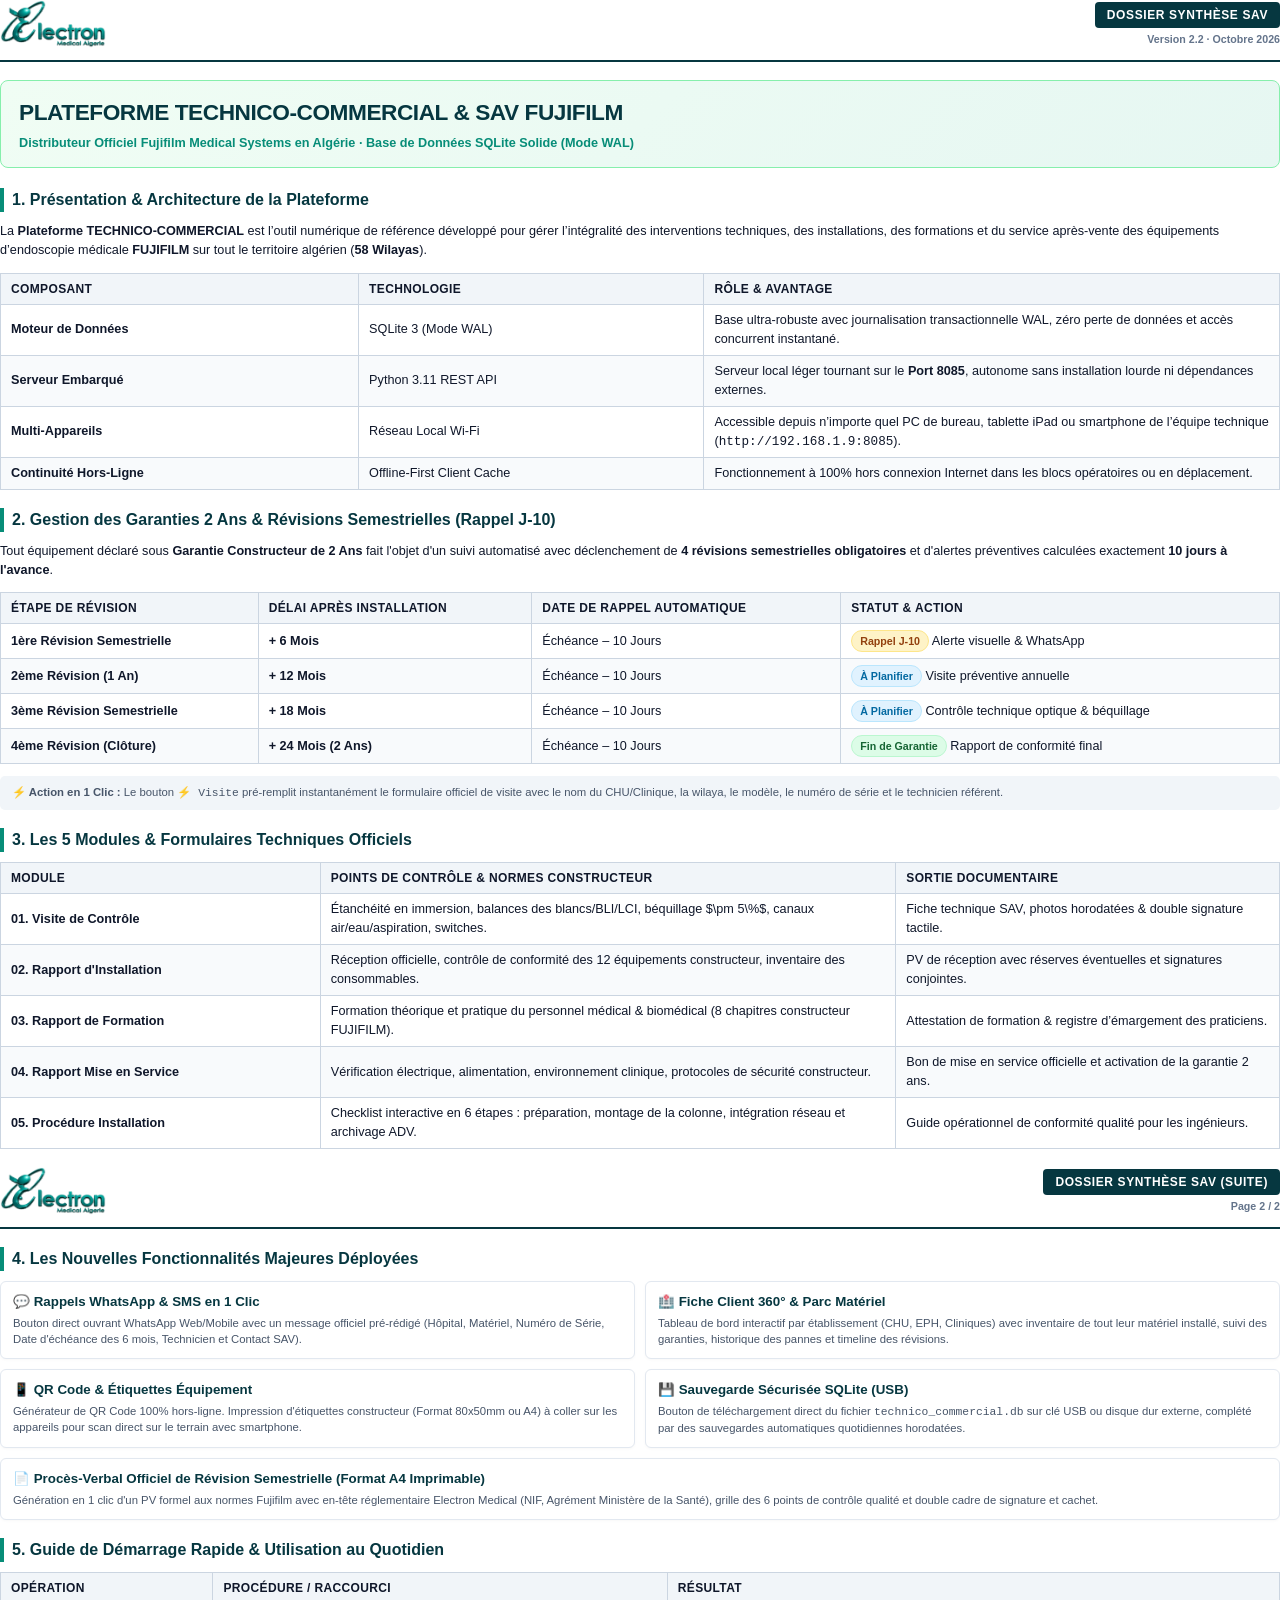
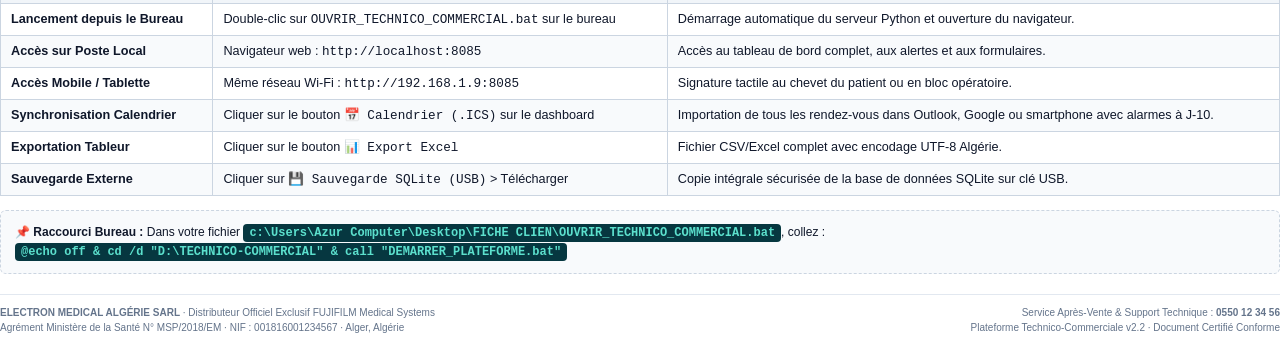
<file: RESUME_PLATEFORME_TECHNICO_COMMERCIAL.html>
<!DOCTYPE html>
<html lang="fr">
<head>
  <meta charset="utf-8">
  <title>Résumé Officiel — Plateforme Technico-Commercial & SAV Fujifilm</title>
  <style>
    @page {
      size: A4 portrait;
      margin: 14mm 16mm;
    }
    * {
      box-sizing: border-box;
      -webkit-print-color-adjust: exact;
      print-color-adjust: exact;
    }
    body {
      font-family: 'Segoe UI', -apple-system, BlinkMacSystemFont, Roboto, Helvetica, Arial, sans-serif;
      color: #0f172a;
      background: #ffffff;
      margin: 0;
      padding: 0;
      font-size: 11pt;
      line-height: 1.5;
    }
    
    /* En-tête officiel */
    .header-banner {
      display: flex;
      justify-content: space-between;
      align-items: center;
      border-bottom: 2.5px solid #063740;
      padding-bottom: 12px;
      margin-bottom: 18px;
    }
    .logos-left {
      display: flex;
      align-items: center;
      gap: 14px;
    }
    .logo-em {
      height: 48px;
      object-fit: contain;
    }
    .divider {
      width: 1.5px;
      height: 38px;
      background: #cbd5e1;
    }
    .logo-fuji {
      height: 24px;
      object-fit: contain;
    }
    .company-sub {
      font-size: 8pt;
      color: #475569;
      margin-top: 3px;
      line-height: 1.3;
    }
    .doc-badge-right {
      text-align: right;
    }
    .doc-badge-pill {
      display: inline-block;
      background: #063740;
      color: #ffffff;
      font-size: 9pt;
      font-weight: 800;
      padding: 4px 12px;
      border-radius: 4px;
      letter-spacing: 0.05em;
    }
    .doc-version {
      font-size: 8pt;
      color: #64748b;
      margin-top: 3px;
      font-weight: 600;
    }

    /* Titre Principal */
    .hero-title-box {
      background: linear-gradient(135deg, #f0fdf4 0%, #e6f7f2 100%);
      border: 1.5px solid #86efac;
      border-radius: 8px;
      padding: 14px 18px;
      margin-bottom: 20px;
    }
    .hero-title-box h1 {
      margin: 0 0 5px 0;
      color: #063740;
      font-size: 17pt;
      letter-spacing: -0.02em;
    }
    .hero-title-box p {
      margin: 0;
      color: #078d78;
      font-size: 9.5pt;
      font-weight: 700;
    }

    /* Sections */
    .section {
      margin-bottom: 18px;
      page-break-inside: avoid;
    }
    .section-title {
      font-size: 12pt;
      font-weight: 800;
      color: #063740;
      border-left: 4px solid #078d78;
      padding-left: 8px;
      margin-bottom: 10px;
      display: flex;
      align-items: center;
      gap: 6px;
    }

    /* Tableaux */
    table {
      width: 100%;
      border-collapse: collapse;
      font-size: 9.5pt;
      margin-bottom: 12px;
    }
    th, td {
      border: 1px solid #cbd5e1;
      padding: 6px 10px;
      text-align: left;
      vertical-align: middle;
    }
    th {
      background: #f1f5f9;
      color: #0f172a;
      font-weight: 800;
      font-size: 9pt;
      text-transform: uppercase;
      letter-spacing: 0.03em;
    }
    tr:nth-child(even) td {
      background: #f8fafc;
    }

    /* Badges */
    .badge {
      display: inline-block;
      padding: 2px 8px;
      border-radius: 12px;
      font-size: 8pt;
      font-weight: 800;
      white-space: nowrap;
    }
    .badge-urgent { background: #fef3c7; color: #92400e; border: 1px solid #fde68a; }
    .badge-retard { background: #fee2e2; color: #991b1b; border: 1px solid #fca5a5; }
    .badge-success { background: #dcfce7; color: #166534; border: 1px solid #bbf7d0; }
    .badge-info { background: #e0f2fe; color: #0369a1; border: 1px solid #bae6fd; }
    .badge-dark { background: #0f172a; color: #ffffff; }

    /* Grille de cartes */
    .cards-grid {
      display: grid;
      grid-template-columns: repeat(2, 1fr);
      gap: 10px;
      margin-bottom: 12px;
    }
    .feature-card {
      border: 1px solid #e2e8f0;
      border-radius: 6px;
      padding: 10px 12px;
      background: #ffffff;
      box-shadow: 0 1px 3px rgba(0,0,0,0.03);
    }
    .feature-card h4 {
      margin: 0 0 4px 0;
      font-size: 10pt;
      color: #063740;
      display: flex;
      align-items: center;
      gap: 6px;
    }
    .feature-card p {
      margin: 0;
      font-size: 8.5pt;
      color: #475569;
      line-height: 1.4;
    }

    /* Cadre de démarrage rapide */
    .quick-start-box {
      background: #f8fafc;
      border: 1.5px dashed #cbd5e1;
      border-radius: 6px;
      padding: 12px 14px;
      font-size: 9pt;
      margin-top: 14px;
      page-break-inside: avoid;
    }
    .quick-start-box code {
      background: #063740;
      color: #5ce0cd;
      padding: 2px 6px;
      border-radius: 4px;
      font-family: Consolas, monospace;
      font-weight: 700;
    }

    /* Footer */
    .doc-footer {
      border-top: 1px solid #e2e8f0;
      padding-top: 10px;
      margin-top: 20px;
      display: flex;
      justify-content: space-between;
      font-size: 7.5pt;
      color: #64748b;
    }

    .page-break {
      page-break-before: always;
    }
  </style>
</head>
<body>

  <!-- EN-TÊTE OFFICIEL -->
  <div class="header-banner">
    <div class="logos-left">
      <img src="assets/electron-medical-logo.png" alt="Electron Medical Algérie" class="logo-em">
    </div>
    <div class="doc-badge-right">
      <span class="doc-badge-pill">DOSSIER SYNTHÈSE SAV</span>
      <div class="doc-version">Version 2.2 · Octobre 2026</div>
    </div>
  </div>

  <!-- TITRE PRINCIPAL -->
  <div class="hero-title-box">
    <h1>PLATEFORME TECHNICO-COMMERCIAL & SAV FUJIFILM</h1>
    <p>Distributeur Officiel Fujifilm Medical Systems en Algérie · Base de Données SQLite Solide (Mode WAL)</p>
  </div>

  <!-- SECTION 1 : VUE D'ENSEMBLE & ARCHITECTURE -->
  <div class="section">
    <div class="section-title">1. Présentation & Architecture de la Plateforme</div>
    <p style="font-size: 9.5pt; margin-top: 0;">
      La <b>Plateforme TECHNICO-COMMERCIAL</b> est l’outil numérique de référence développé pour gérer l’intégralité des interventions techniques, des installations, des formations et du service après-vente des équipements d’endoscopie médicale <b>FUJIFILM</b> sur tout le territoire algérien (<b>58 Wilayas</b>).
    </p>
    <table>
      <thead>
        <tr>
          <th style="width: 28%;">Composant</th>
          <th style="width: 27%;">Technologie</th>
          <th style="width: 45%;">Rôle & Avantage</th>
        </tr>
      </thead>
      <tbody>
        <tr>
          <td><b>Moteur de Données</b></td>
          <td>SQLite 3 (Mode WAL)</td>
          <td>Base ultra-robuste avec journalisation transactionnelle WAL, zéro perte de données et accès concurrent instantané.</td>
        </tr>
        <tr>
          <td><b>Serveur Embarqué</b></td>
          <td>Python 3.11 REST API</td>
          <td>Serveur local léger tournant sur le <b>Port 8085</b>, autonome sans installation lourde ni dépendances externes.</td>
        </tr>
        <tr>
          <td><b>Multi-Appareils</b></td>
          <td>Réseau Local Wi-Fi</td>
          <td>Accessible depuis n’importe quel PC de bureau, tablette iPad ou smartphone de l’équipe technique (<code>http://192.168.1.9:8085</code>).</td>
        </tr>
        <tr>
          <td><b>Continuité Hors-Ligne</b></td>
          <td>Offline-First Client Cache</td>
          <td>Fonctionnement à 100% hors connexion Internet dans les blocs opératoires ou en déplacement.</td>
        </tr>
      </tbody>
    </table>
  </div>

  <!-- SECTION 2 : GARANTIE 2 ANS & RÉVISIONS 6 MOIS -->
  <div class="section">
    <div class="section-title">2. Gestion des Garanties 2 Ans & Révisions Semestrielles (Rappel J-10)</div>
    <p style="font-size: 9.5pt; margin-top: 0;">
      Tout équipement déclaré sous <b>Garantie Constructeur de 2 Ans</b> fait l'objet d'un suivi automatisé avec déclenchement de <b>4 révisions semestrielles obligatoires</b> et d'alertes préventives calculées exactement <b>10 jours à l'avance</b>.
    </p>
    <table>
      <thead>
        <tr>
          <th>Étape de Révision</th>
          <th>Délai après Installation</th>
          <th>Date de Rappel Automatique</th>
          <th>Statut & Action</th>
        </tr>
      </thead>
      <tbody>
        <tr>
          <td><b>1ère Révision Semestrielle</b></td>
          <td><b>+ 6 Mois</b></td>
          <td>Échéance – 10 Jours</td>
          <td><span class="badge badge-urgent">Rappel J-10</span> Alerte visuelle & WhatsApp</td>
        </tr>
        <tr>
          <td><b>2ème Révision (1 An)</b></td>
          <td><b>+ 12 Mois</b></td>
          <td>Échéance – 10 Jours</td>
          <td><span class="badge badge-info">À Planifier</span> Visite préventive annuelle</td>
        </tr>
        <tr>
          <td><b>3ème Révision Semestrielle</b></td>
          <td><b>+ 18 Mois</b></td>
          <td>Échéance – 10 Jours</td>
          <td><span class="badge badge-info">À Planifier</span> Contrôle technique optique & béquillage</td>
        </tr>
        <tr>
          <td><b>4ème Révision (Clôture)</b></td>
          <td><b>+ 24 Mois (2 Ans)</b></td>
          <td>Échéance – 10 Jours</td>
          <td><span class="badge badge-success">Fin de Garantie</span> Rapport de conformité final</td>
        </tr>
      </tbody>
    </table>
    <div style="font-size: 8.5pt; color: #475569; background: #f1f5f9; padding: 8px 12px; border-radius: 5px;">
      <b>⚡ Action en 1 Clic :</b> Le bouton <code>⚡ Visite</code> pré-remplit instantanément le formulaire officiel de visite avec le nom du CHU/Clinique, la wilaya, le modèle, le numéro de série et le technicien référent.
    </div>
  </div>

  <!-- SECTION 3 : LES 5 MODULES OFFICIELS -->
  <div class="section">
    <div class="section-title">3. Les 5 Modules & Formulaires Techniques Officiels</div>
    <table>
      <thead>
        <tr>
          <th style="width: 25%;">Module</th>
          <th style="width: 45%;">Points de Contrôle & Normes Constructeur</th>
          <th style="width: 30%;">Sortie Documentaire</th>
        </tr>
      </thead>
      <tbody>
        <tr>
          <td><b>01. Visite de Contrôle</b></td>
          <td>Étanchéité en immersion, balances des blancs/BLI/LCI, béquillage $\pm 5\%$, canaux air/eau/aspiration, switches.</td>
          <td>Fiche technique SAV, photos horodatées & double signature tactile.</td>
        </tr>
        <tr>
          <td><b>02. Rapport d'Installation</b></td>
          <td>Réception officielle, contrôle de conformité des 12 équipements constructeur, inventaire des consommables.</td>
          <td>PV de réception avec réserves éventuelles et signatures conjointes.</td>
        </tr>
        <tr>
          <td><b>03. Rapport de Formation</b></td>
          <td>Formation théorique et pratique du personnel médical & biomédical (8 chapitres constructeur FUJIFILM).</td>
          <td>Attestation de formation & registre d’émargement des praticiens.</td>
        </tr>
        <tr>
          <td><b>04. Rapport Mise en Service</b></td>
          <td>Vérification électrique, alimentation, environnement clinique, protocoles de sécurité constructeur.</td>
          <td>Bon de mise en service officielle et activation de la garantie 2 ans.</td>
        </tr>
        <tr>
          <td><b>05. Procédure Installation</b></td>
          <td>Checklist interactive en 6 étapes : préparation, montage de la colonne, intégration réseau et archivage ADV.</td>
          <td>Guide opérationnel de conformité qualité pour les ingénieurs.</td>
        </tr>
      </tbody>
    </table>
  </div>

  <div class="page-break"></div>

  <!-- EN-TÊTE PAGE 2 -->
  <div class="header-banner">
    <div class="logos-left">
      <img src="assets/electron-medical-logo.png" alt="Electron Medical Algérie" class="logo-em">
    </div>
    <div class="doc-badge-right">
      <span class="doc-badge-pill">DOSSIER SYNTHÈSE SAV (SUITE)</span>
      <div class="doc-version">Page 2 / 2</div>
    </div>
  </div>

  <!-- SECTION 4 : LES 5 NOUVELLES FONCTIONNALITÉS DÉPLOYÉES -->
  <div class="section">
    <div class="section-title">4. Les Nouvelles Fonctionnalités Majeures Déployées</div>
    <div class="cards-grid">
      <div class="feature-card">
        <h4>💬 Rappels WhatsApp & SMS en 1 Clic</h4>
        <p>Bouton direct ouvrant WhatsApp Web/Mobile avec un message officiel pré-rédigé (Hôpital, Matériel, Numéro de Série, Date d'échéance des 6 mois, Technicien et Contact SAV).</p>
      </div>
      <div class="feature-card">
        <h4>🏥 Fiche Client 360° & Parc Matériel</h4>
        <p>Tableau de bord interactif par établissement (CHU, EPH, Cliniques) avec inventaire de tout leur matériel installé, suivi des garanties, historique des pannes et timeline des révisions.</p>
      </div>
      <div class="feature-card">
        <h4>📱 QR Code & Étiquettes Équipement</h4>
        <p>Générateur de QR Code 100% hors-ligne. Impression d'étiquettes constructeur (Format 80x50mm ou A4) à coller sur les appareils pour scan direct sur le terrain avec smartphone.</p>
      </div>
      <div class="feature-card">
        <h4>💾 Sauvegarde Sécurisée SQLite (USB)</h4>
        <p>Bouton de téléchargement direct du fichier <code>technico_commercial.db</code> sur clé USB ou disque dur externe, complété par des sauvegardes automatiques quotidiennes horodatées.</p>
      </div>
      <div class="feature-card" style="grid-column: span 2;">
        <h4>📄 Procès-Verbal Officiel de Révision Semestrielle (Format A4 Imprimable)</h4>
        <p>Génération en 1 clic d'un PV formel aux normes Fujifilm avec en-tête réglementaire Electron Medical (NIF, Agrément Ministère de la Santé), grille des 6 points de contrôle qualité et double cadre de signature et cachet.</p>
      </div>
    </div>
  </div>

  <!-- SECTION 5 : GUIDE DE DÉMARRAGE RAPIDE -->
  <div class="section">
    <div class="section-title">5. Guide de Démarrage Rapide & Utilisation au Quotidien</div>
    <table>
      <thead>
        <tr>
          <th>Opération</th>
          <th>Procédure / Raccourci</th>
          <th>Résultat</th>
        </tr>
      </thead>
      <tbody>
        <tr>
          <td><b>Lancement depuis le Bureau</b></td>
          <td>Double-clic sur <code>OUVRIR_TECHNICO_COMMERCIAL.bat</code> sur le bureau</td>
          <td>Démarrage automatique du serveur Python et ouverture du navigateur.</td>
        </tr>
        <tr>
          <td><b>Accès sur Poste Local</b></td>
          <td>Navigateur web : <code>http://localhost:8085</code></td>
          <td>Accès au tableau de bord complet, aux alertes et aux formulaires.</td>
        </tr>
        <tr>
          <td><b>Accès Mobile / Tablette</b></td>
          <td>Même réseau Wi-Fi : <code>http://192.168.1.9:8085</code></td>
          <td>Signature tactile au chevet du patient ou en bloc opératoire.</td>
        </tr>
        <tr>
          <td><b>Synchronisation Calendrier</b></td>
          <td>Cliquer sur le bouton <code>📅 Calendrier (.ICS)</code> sur le dashboard</td>
          <td>Importation de tous les rendez-vous dans Outlook, Google ou smartphone avec alarmes à J-10.</td>
        </tr>
        <tr>
          <td><b>Exportation Tableur</b></td>
          <td>Cliquer sur le bouton <code>📊 Export Excel</code></td>
          <td>Fichier CSV/Excel complet avec encodage UTF-8 Algérie.</td>
        </tr>
        <tr>
          <td><b>Sauvegarde Externe</b></td>
          <td>Cliquer sur <code>💾 Sauvegarde SQLite (USB)</code> &gt; Télécharger</td>
          <td>Copie intégrale sécurisée de la base de données SQLite sur clé USB.</td>
        </tr>
      </tbody>
    </table>

    <div class="quick-start-box">
      <b>📌 Raccourci Bureau :</b> Dans votre fichier <code>c:\Users\Azur Computer\Desktop\FICHE CLIEN\OUVRIR_TECHNICO_COMMERCIAL.bat</code>, collez :<br>
      <code>@echo off &amp; cd /d "D:\TECHNICO-COMMERCIAL" &amp; call "DEMARRER_PLATEFORME.bat"</code>
    </div>
  </div>

  <!-- PIED DE PAGE OFFICIEL -->
  <div class="doc-footer">
    <div>
      <b>ELECTRON MEDICAL ALGÉRIE SARL</b> · Distributeur Officiel Exclusif FUJIFILM Medical Systems<br>
      Agrément Ministère de la Santé N° MSP/2018/EM · NIF : 001816001234567 · Alger, Algérie
    </div>
    <div style="text-align: right;">
      Service Après-Vente &amp; Support Technique : <b>0550 12 34 56</b><br>
      Plateforme Technico-Commerciale v2.2 · Document Certifié Conforme
    </div>
  </div>

</body>
</html>
</file>
